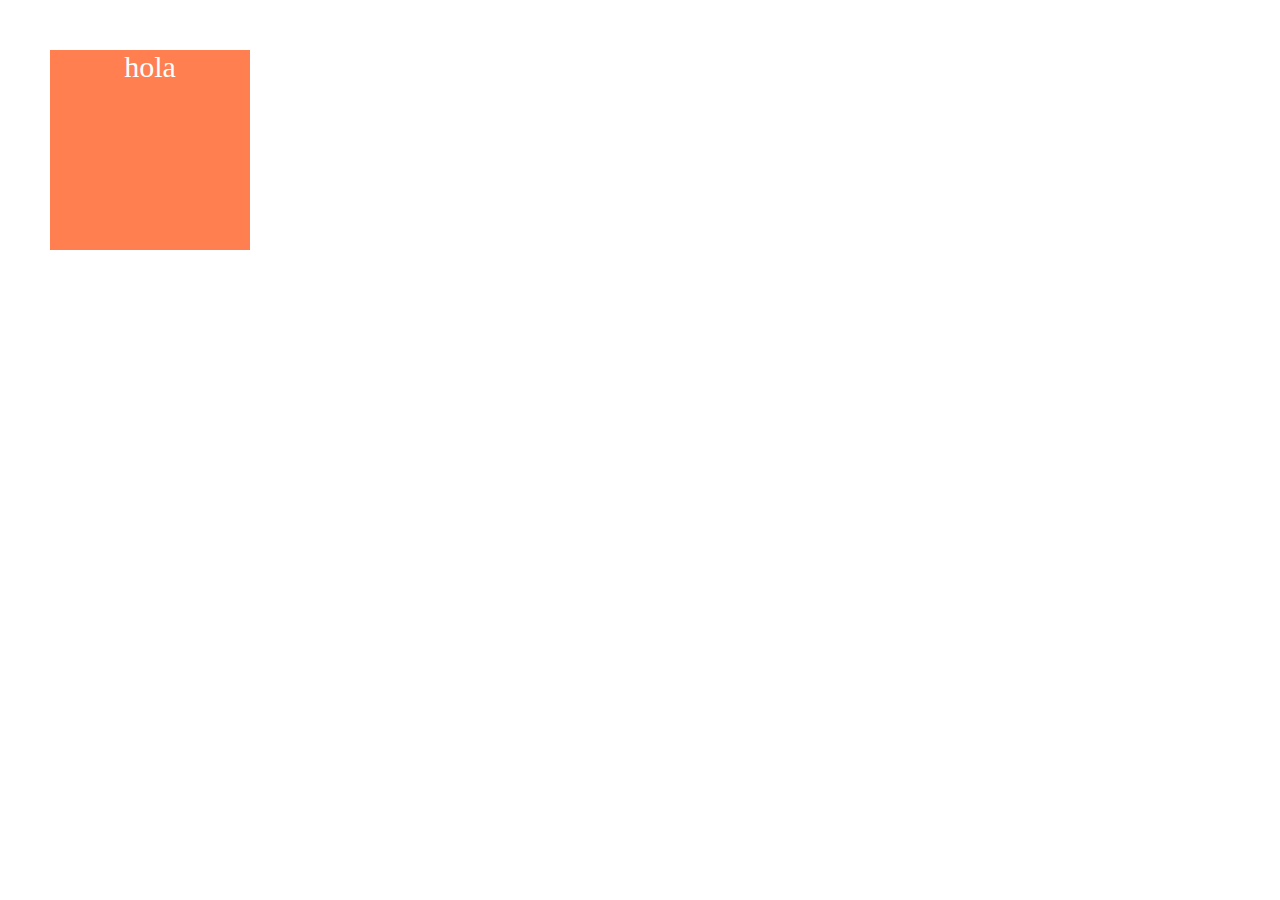
<file: animaciones/index.html>
<!DOCTYPE html>
<html lang="en">
<head>
    <meta charset="UTF-8">
    <meta name="viewport" content="width=device-width, initial-scale=1.0">
    <meta http-equiv="X-UA-Compatible" content="ie=edge">
    <title>Transform</title>
    <link rel="stylesheet" href="estilos.css">
</head>
<body>
    <div class="box">hola</div>
</body>
</html>
</file>
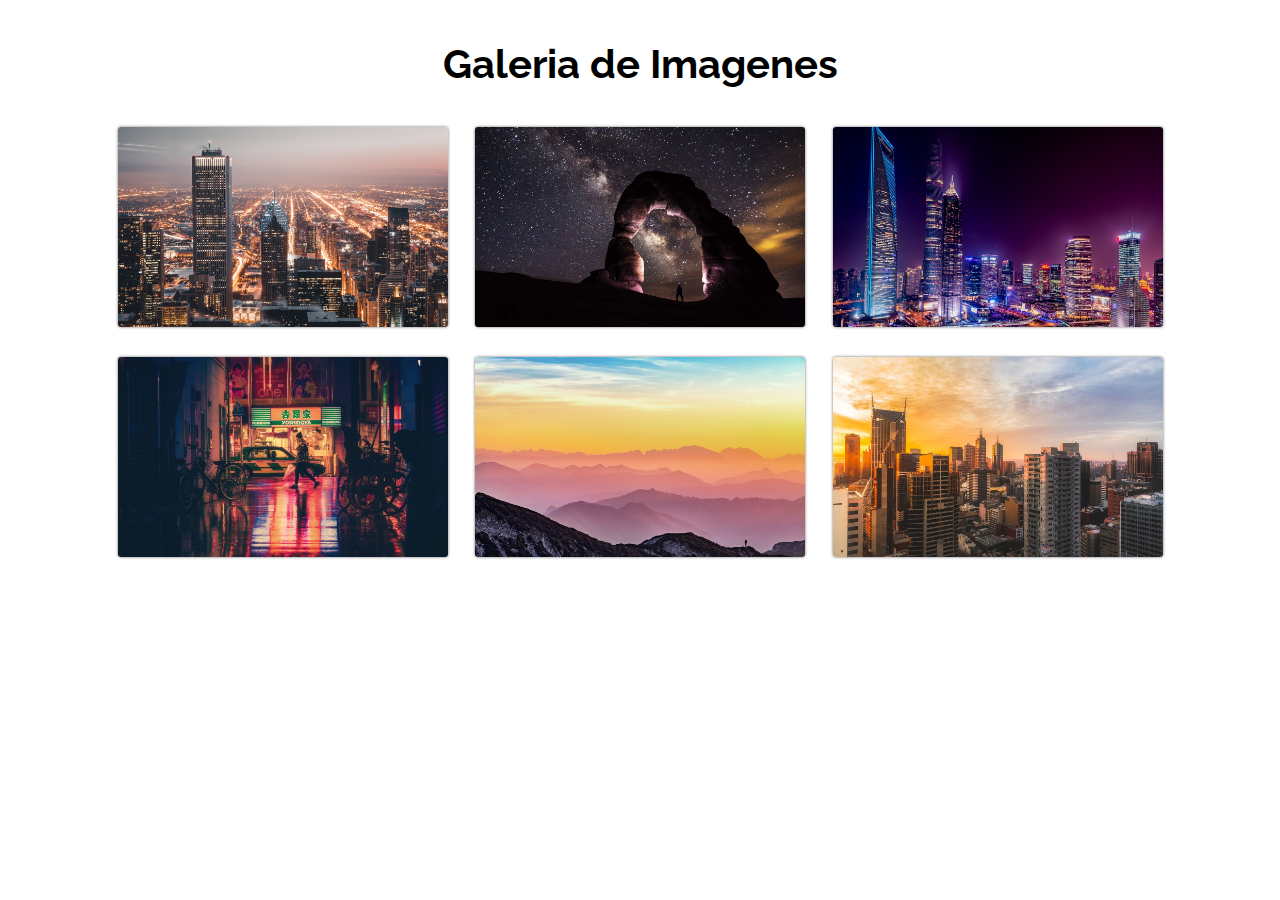
<file: galeria/index.html>
<!DOCTYPE html>
<html lang="en">

<head>
    <meta charset="UTF-8">
    <meta name="viewport" content="width=device-width, initial-scale=1.0">
    <title>Galeria de imagenes</title>
    <link rel="stylesheet" href="estilos.css">
    <link href="https://fonts.googleapis.com/css2?family=Raleway:wght@300;400;700&display=swap" rel="stylesheet">
</head>

<body>
    <h1>Galeria de Imagenes</h1>
    <section class="galeria">
        <img src="img/uno.jpg" alt="">
        <img src="img/dos.jpg" alt="">
        <img src="img/tres.jpg" alt="">
        <img src="img/cuatro.jpg" alt="">
        <img src="img/cinco.jpg" alt="">
        <img src="img/seis.jpg" alt="">
    </section>
</body>

</html>
</file>
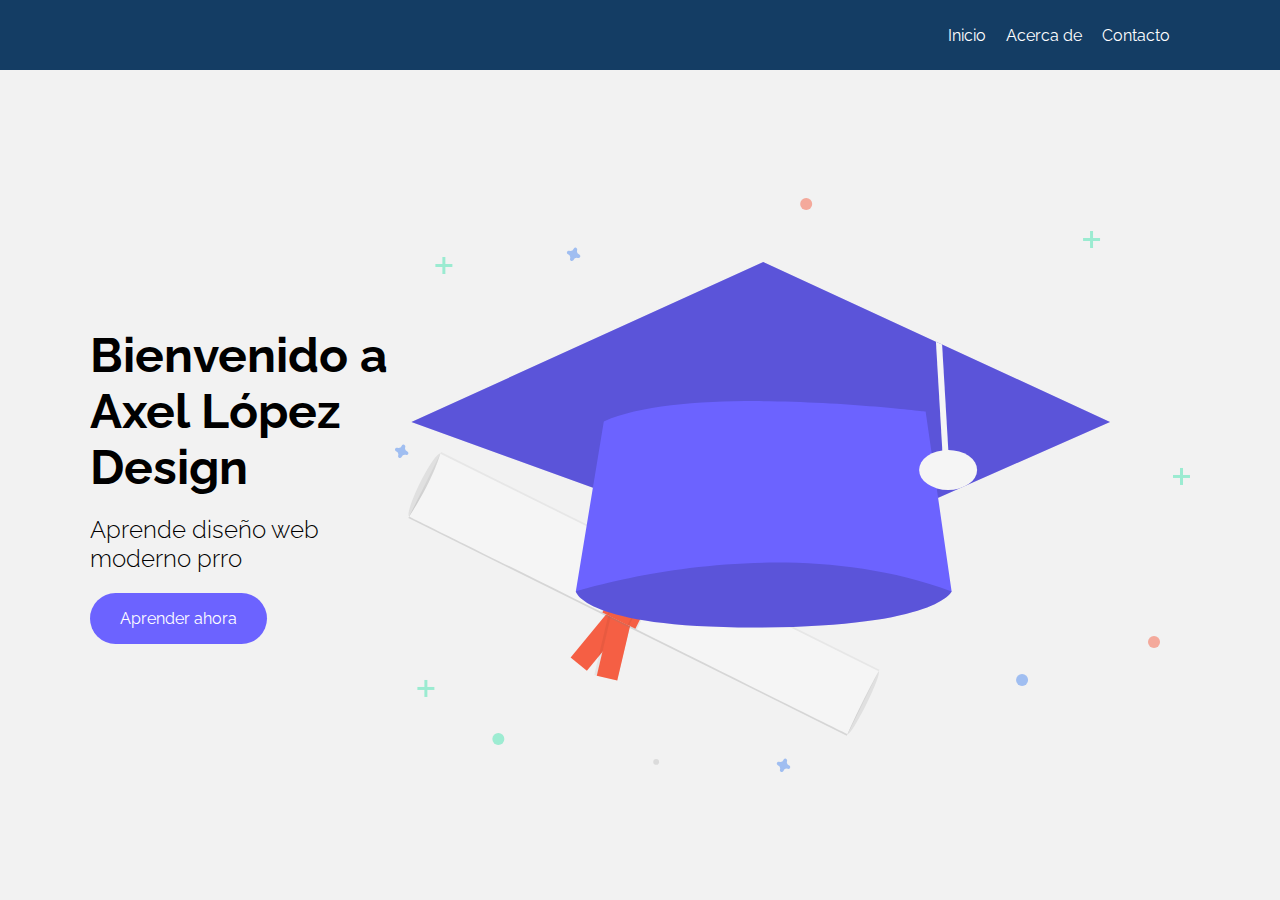
<file: landing/index.html>
<!DOCTYPE html>
<html lang="es">

<head>
    <meta charset="UTF-8">
    <meta name="viewport" content="width=device-width, initial-scale=1.0">
    <title>Landing page</title>
    <link href="https://fonts.googleapis.com/css2?family=Raleway:wght@300;400;700&display=swap" rel="stylesheet">
    <link rel="stylesheet" href="estilos.css">
</head>

<body>
    <nav>
        <div class="contenedor nav-content">
            <a href="" class="enlaces"> Inicio </a>
            <a href="" class="enlaces">Acerca de </a>
            <a href="" class="enlaces">Contacto</a>
        </div>
    </nav>
    <main class="contenedor principal">
        <div class="contenedor-textos">
            <h1 class="titulo">Bienvenido a Axel López Design</h1>
            <p class="copy">Aprende diseño web moderno prro</p>
            <a href="#" class="cta"> Aprender ahora</a>
        </div>
        <img src="learn.svg" class="ilustracion">
    </main>
</body>

</html>
</file>
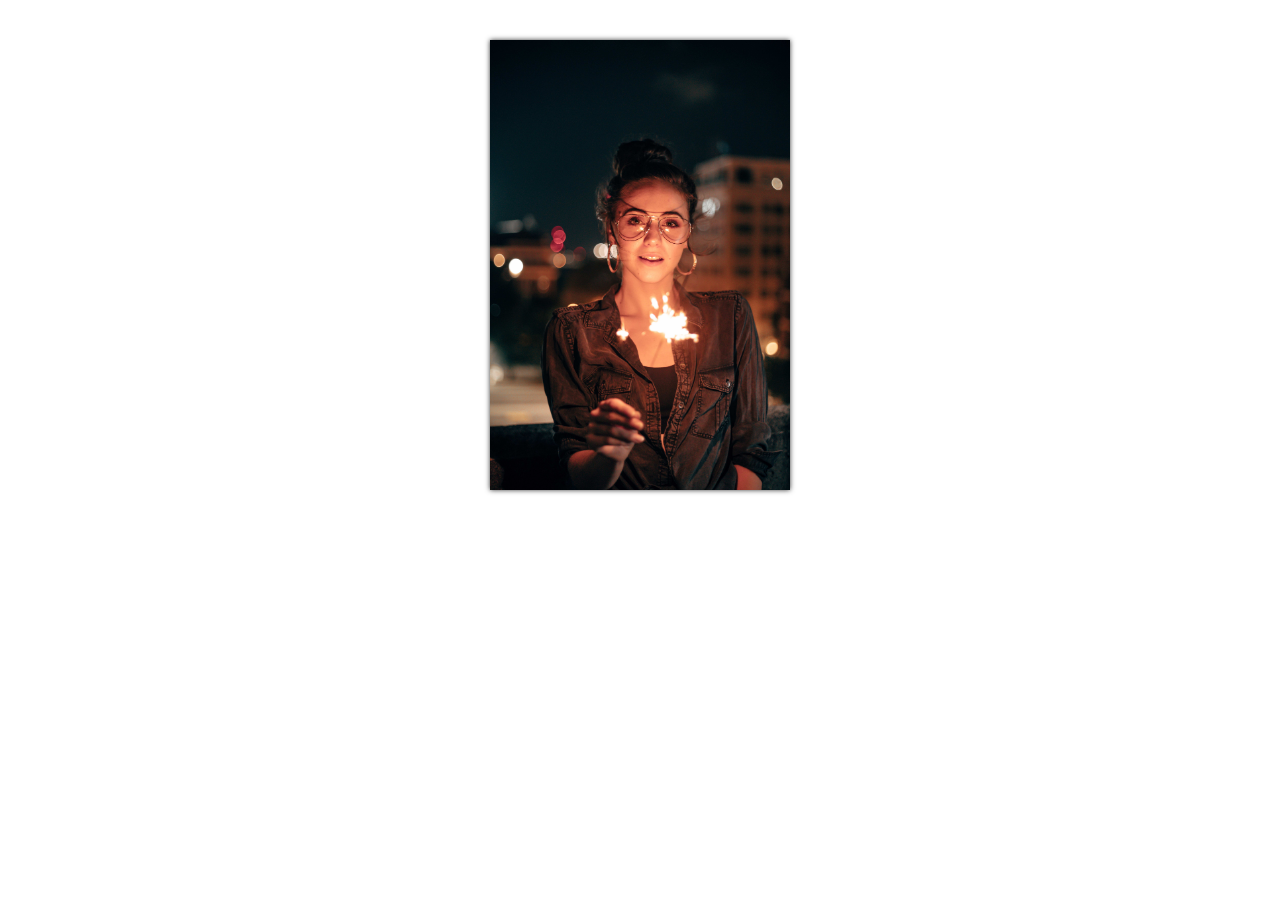
<file: animaciones/practicaImagen/index.html>
<!DOCTYPE html>
<html lang="en">
<head>
    <meta charset="UTF-8">
    <meta name="viewport" content="width=device-width, initial-scale=1.0">
    <meta http-equiv="X-UA-Compatible" content="ie=edge">
    <title>Foto</title>
    <link rel="stylesheet" href="estilos.css">
</head>
<body>
    <div class="contenedor-foto">
        <img src="../recursos/1.jpg" alt="">
        <div class="hover">
            <h1>Pepe Pecas</h1>
            <p>Lorem ipsum, dolor sit amet consectetur adipisicing elit. Ratione, maxime?</p>
        </div>
    </div>
</body>
</html>
</file>
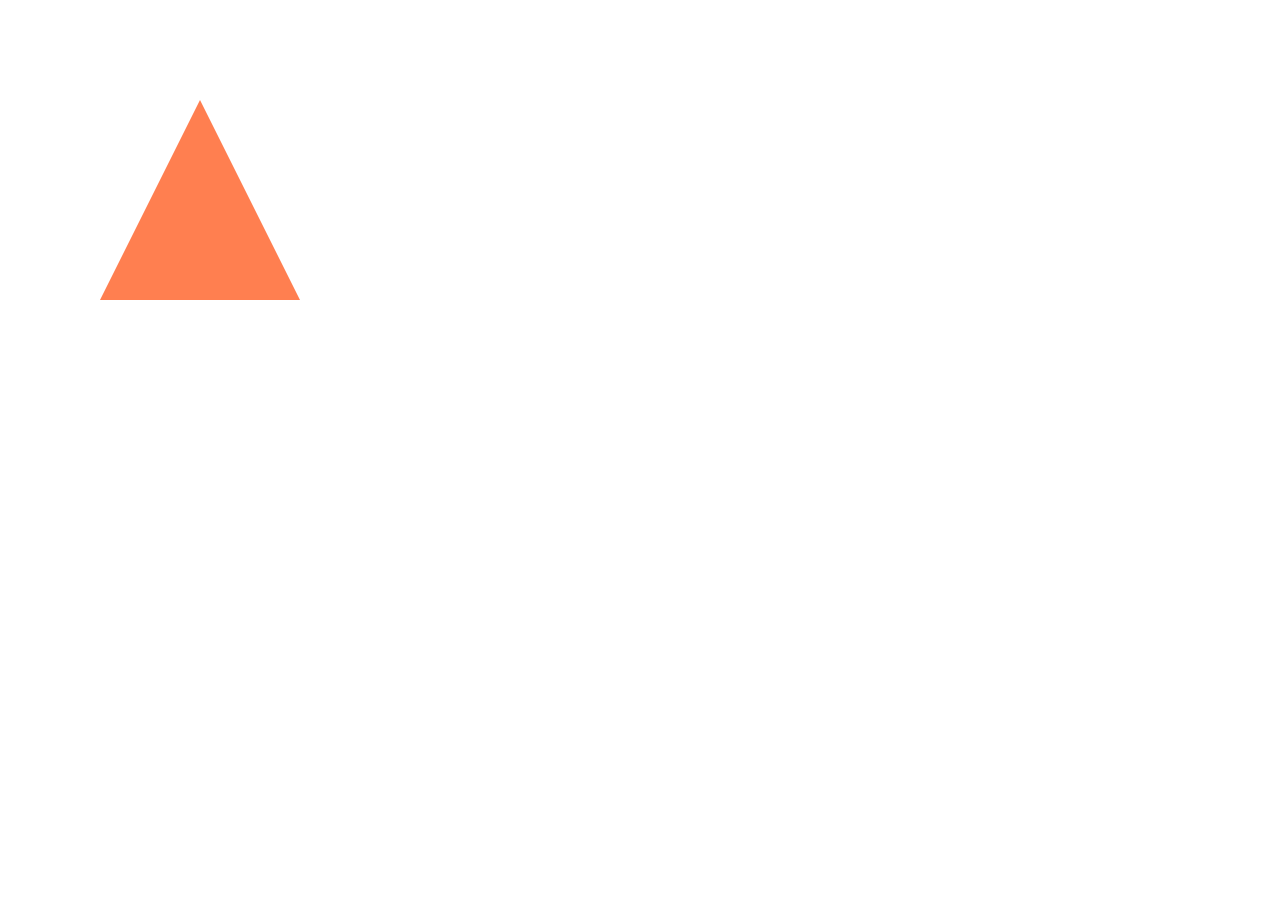
<file: animaciones/clip-path.html>
<!DOCTYPE html>
<html lang="es">
<head>
    <meta charset="UTF-8">
    <meta name="viewport" content="width=device-width, initial-scale=1.0">
    <meta http-equiv="X-UA-Compatible" content="ie=edge">
    <title>Clip-Path</title>
    <link rel="stylesheet" href="clip-path.css">
</head>
<body>
    <div class="box"></div>
</body>
</html>
</file>
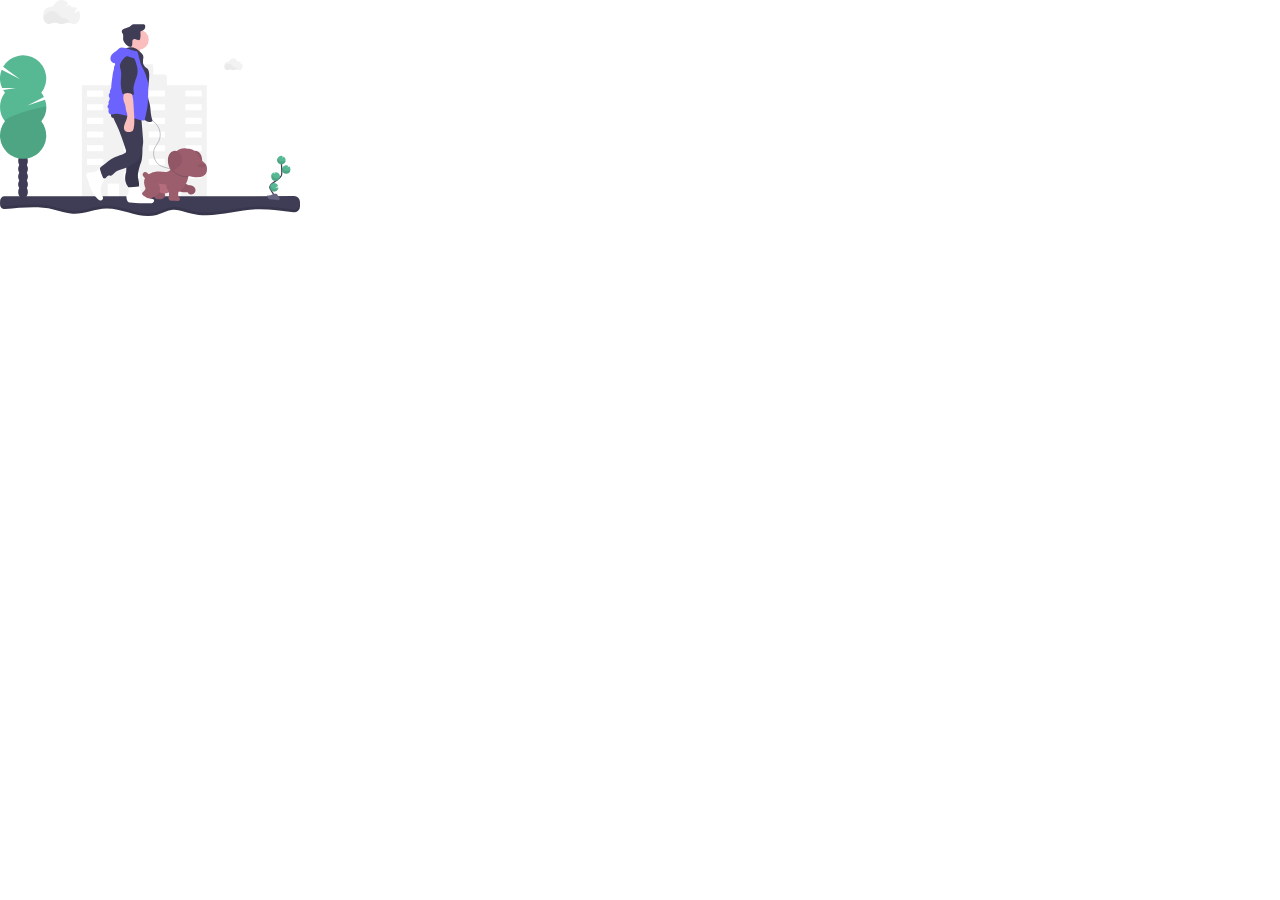
<file: animaciones/index2.html>
<!DOCTYPE html>
<html lang="en">
<head>
    <meta charset="UTF-8">
    <meta name="viewport" content="width=device-width, initial-scale=1.0">
    <meta http-equiv="X-UA-Compatible" content="ie=edge">
    <title>Transform</title>
    <link rel="stylesheet" href="estilos2.css">
</head>
<body>
    <img src="recursos/caminar.svg">
</body>
</html>
</file>
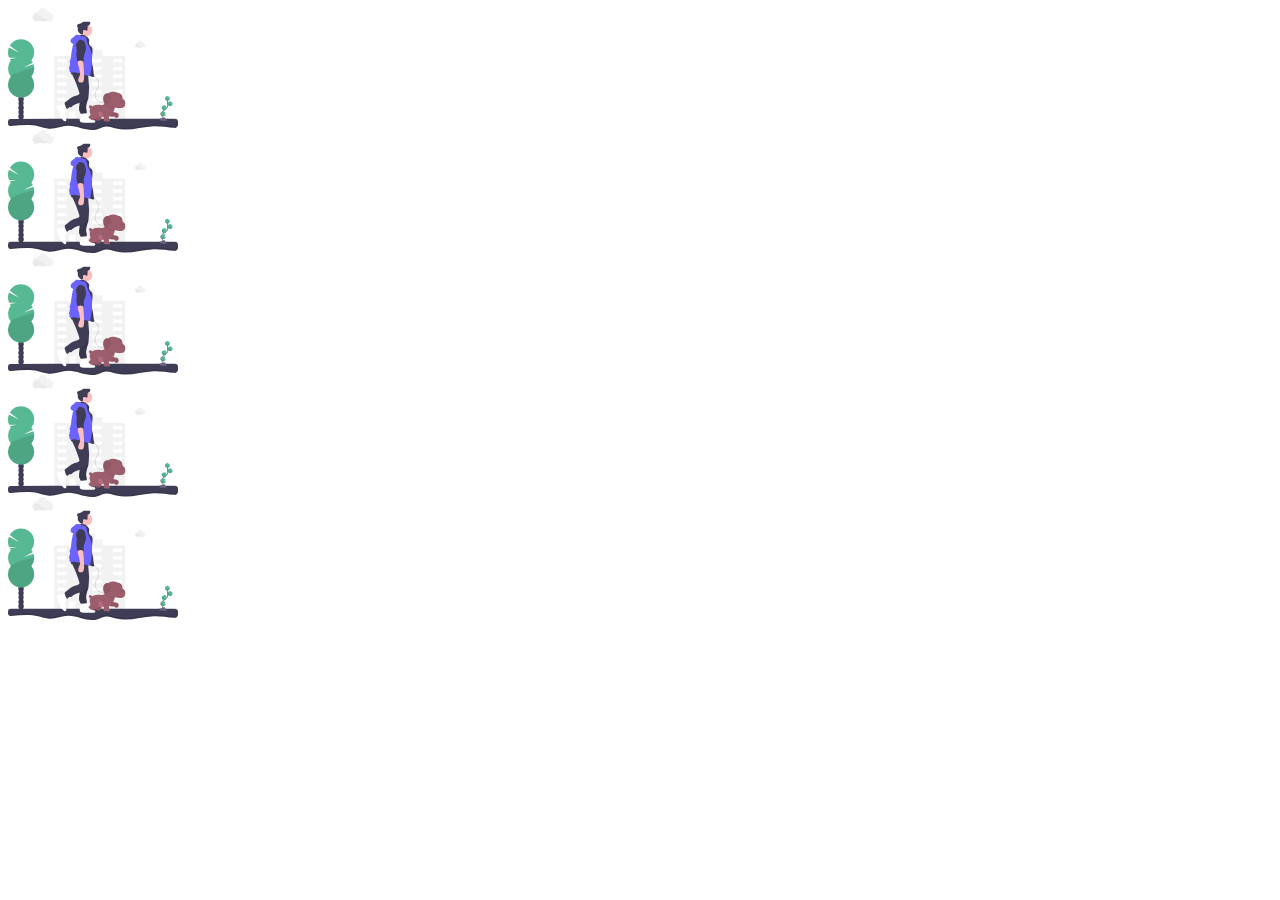
<file: animaciones/transitions.html>
<!DOCTYPE html>
<html lang="es">

<head>
    <meta charset="UTF-8">
    <meta name="viewport" content="width=device-width, initial-scale=1.0">
    <meta http-equiv="X-UA-Compatible" content="ie=edge">
    <title>Transitions</title>
    <link rel="stylesheet" href="transitions.css">
</head>

<body>
    <!-- <div class="caja">
        <div class="box">Hola</div>
    </div> -->
    <img class = "uno" src="recursos/caminar.svg" alt="">
    <img class = "dos" src="recursos/caminar.svg" alt="">
    <img class = "tres" src="recursos/caminar.svg" alt="">
    <img class = "cuatro" src="recursos/caminar.svg" alt="">
    <img class = "cinco" src="recursos/caminar.svg" alt="">
</body>

</html>
</file>
<file: animaciones/estilos.css>
* {
  margin: 0;
  padding: 0;
  box-sizing: border-box;
}

.box {
  width: 200px;
  height: 200px;
  background: coral;
  font-size: 30px;
  color: #fff;
  font-family: "verdana";
  text-align: center;
  margin: 50px;
    /*  
        Pa mover el div
        transform : translate (200px, 200px); | translate Y() | translateX() 
    */
    /* 
        Para escalar el div 
        transform: scale(1.1); | scaleY() | scaleX()
    */

    /*
        Para deformar el div
        transform: skewX(10deg); | grad 400 | deg 360 | rad 6.38 | turn
    */

    /*
        Para dar vuelta 
        transform : rotate (360deg)
    */

  transition: all 1s;
}

.box:hover {
  transform: scale(1.2) rotate(180deg);
}
</file>
<file: galeria/estilos.css>
*{
    margin: 0;
    padding: 0;
    box-sizing: border-box;
}

body{
    font-family: 'Raleway', sans-serif;
}

h1{
    margin:40px 0;
    text-align: center;
    font-size: 40px;
}

.galeria{
    display: flex;
    width: 90%;
    margin: 0 auto;
    max-width: 1100px;
    justify-content: space-evenly;
    flex-wrap: wrap;
}

img{
    width: 30%;
    margin-bottom: 30px;
    height: 200px;
    object-fit: cover;
    border-radius: 3px;
    box-shadow: 0 0 3px rgba(0, 0, 0, .6);
}

@media screen and (max-width : 800px){
    img{
        width: 45%;
    }
}


@media screen and (max-width : 500px){
    img{
        width: 95%;
    }
}
</file>
<file: landing/estilos.css>
*{
    margin: 0;
    padding: 0;
    box-sizing: border-box;
}

body{
    background: #f2f2f2;
    font-family: 'Raleway', sans-serif;
}

.contenedor{
    width:90%;
    max-width: 1100px;
    margin: 0 auto;
    overflow: hidden;
    display: flex;
}

nav{
    height: 70px;
    background: #143d64;
}

.nav-content{
    height: 100%;
    align-items: center;
    justify-content: flex-end;
}

.enlaces{
    text-decoration: none;
    color:white;
    display: inline-block;
    margin-right: 20px;
}

.principal{
    height: calc(100vh - 70px);
    align-items: center;
    justify-content: space-between;
}

.ilustracion{
    flex-basis: 50%;
}

.contenedor-textos{
    flex-basis: 100%;
}

.titulo{
    font-size: 48px;
    font-weight: 700;
}

.copy{
    margin : 20px 0;
    font-weight: 300;
    font-size: 24px;
}

.cta{
    display: inline-block;
    background: #6c63ff;
    color:#fff;
    text-decoration: none;
    padding:16px 30px;
    border-radius: 30px;
}

@media screen and (max-width:800px){
    .nav-content{
        justify-content: space-evenly;
    }

    .enlaces{
        margin:0;
    }

    .principal{
        flex-direction: column;
        justify-content: space-evenly;
        padding-bottom: 40px;
    }

    .ilustracion{
        flex-grow: 1;
        max-width: 95%;
    }

    .contenedor-textos{
        width: 100%;    
        flex-basis: 40%;
        order: 1;
    }
}


@media screen and (max-width:500px){
    .contenedor-textos{
        text-align: center;

    }
    .titulo{
        font-size: 33px;
    }

    .copy{
        font-size: 20px;
    }
}
</file>
<file: animaciones/practicaImagen/estilos.css>
* {
  margin: 0;
  padding: 0;
  box-sizing: border-box;
}

body {
  font-family: Verdana, Geneva, Tahoma, sans-serif;
}
.contenedor-foto {
  width: 300px;
  margin: 40px auto;
  position: relative;
  overflow: hidden;
  box-shadow: 0px 0px 5px rgba(0, 0, 0, 0.8);
}

.contenedor-foto:hover .hover {
  transform: translate(0) rotate(0);
}

.contenedor-foto:hover img {
  transform: scale(1.8);
}

.hover {
  position: absolute;
  top: 0;
  background: rgba(31, 78, 165, 0.705);
  color: #fff;
  width: 100%;
  height: 100%;
  text-align: center;
  padding: 20px 0;
  transform: translate(100%) rotate(180deg);
  transition: all 1s;
}

h1 {
  margin-bottom: 40px;
}
.contenedor-foto img {
  width: 100%;
  height: 100%;
  vertical-align: top;
  transition: all 1s;
}
</file>
<file: animaciones/clip-path.css>
* {
  margin: 0;
  padding: 0;
  box-sizing: border-box;
}

.box {
  width: 200px;
  height: 200px;
  background: coral;
  margin: 100px;
  clip-path: polygon(0% 100%, 50% 0%, 100% 100%);
  transition: 1s all;
  /* Primer parametro eje de X, el 2o es eje de las Y */
}
</file>
<file: animaciones/estilos2.css>
* {
  margin: 0;
  padding: 0;
  box-sizing: border-box;
}

img {
  width: 300px;
  animation-name: moverDerecha;
  animation-duration: 1s;
  animation-iteration-count:1;
  animation-direction: normal;
  animation-fill-mode: forwards;
  /* 
    animation-name : Pa llamar a una animacion
    animation-duration : Establecer la duración de la animación
    animation-iteration-count: ; Cantidad de veces que se repetirá la animación
    animation-direction : como se ejecutará la animación
    animation-play-state: pausar o ejecutar la animacion;
    animation-delay: 1s; delay de la animación
    animation-fill-mode : Deja la animación en el ultimo estado donde se queda
   */
}

@keyframes moverDerecha {
  0% {
    transform: translate(0);
  }
  100% {
    transform: translate(100%);
  }
}
</file>
<file: animaciones/transitions.css>
/* transition-timing-function: ease; */
/* ease | ease-in | ease-out | ease-in-out | linear */
/* transition-delay: 0s;  Nos dirá cuanto tarda la animación en ejecutarse*/
/* transition-property: transform background;  Sirve para decir que propiedad va a tener una transición */
/* transition-duration: 5s; Cuanto tiempo durará la transición */
/* Segunda parte */

.box {
  width: 200px;
  height: 200px;
  margin: 100px;
  background: deepskyblue;
  position: relative;
}

img {
  transition-property: transform;
  transition-duration: 3s;
  width: 170px;
  display: block;
}

.uno {
  transition-timing-function: ease;
}

.dos {
  transition-timing-function: ease-in;
}

.tres {
  transition-timing-function: ease-out;
}

.cuatro {
  transition-timing-function: ease-in-out;
}

.cinco {
  transition-timing-function: linear;
}
.caja {
  width: 500px;
  background: #000;
  height: 300px;
}
body:hover img {
  transform: translate(400px);
}

/* :hover ---> cuando el mouse se pone sobre el elemento */
/* :active ---> cuando se le da click al elemento */
</file>
